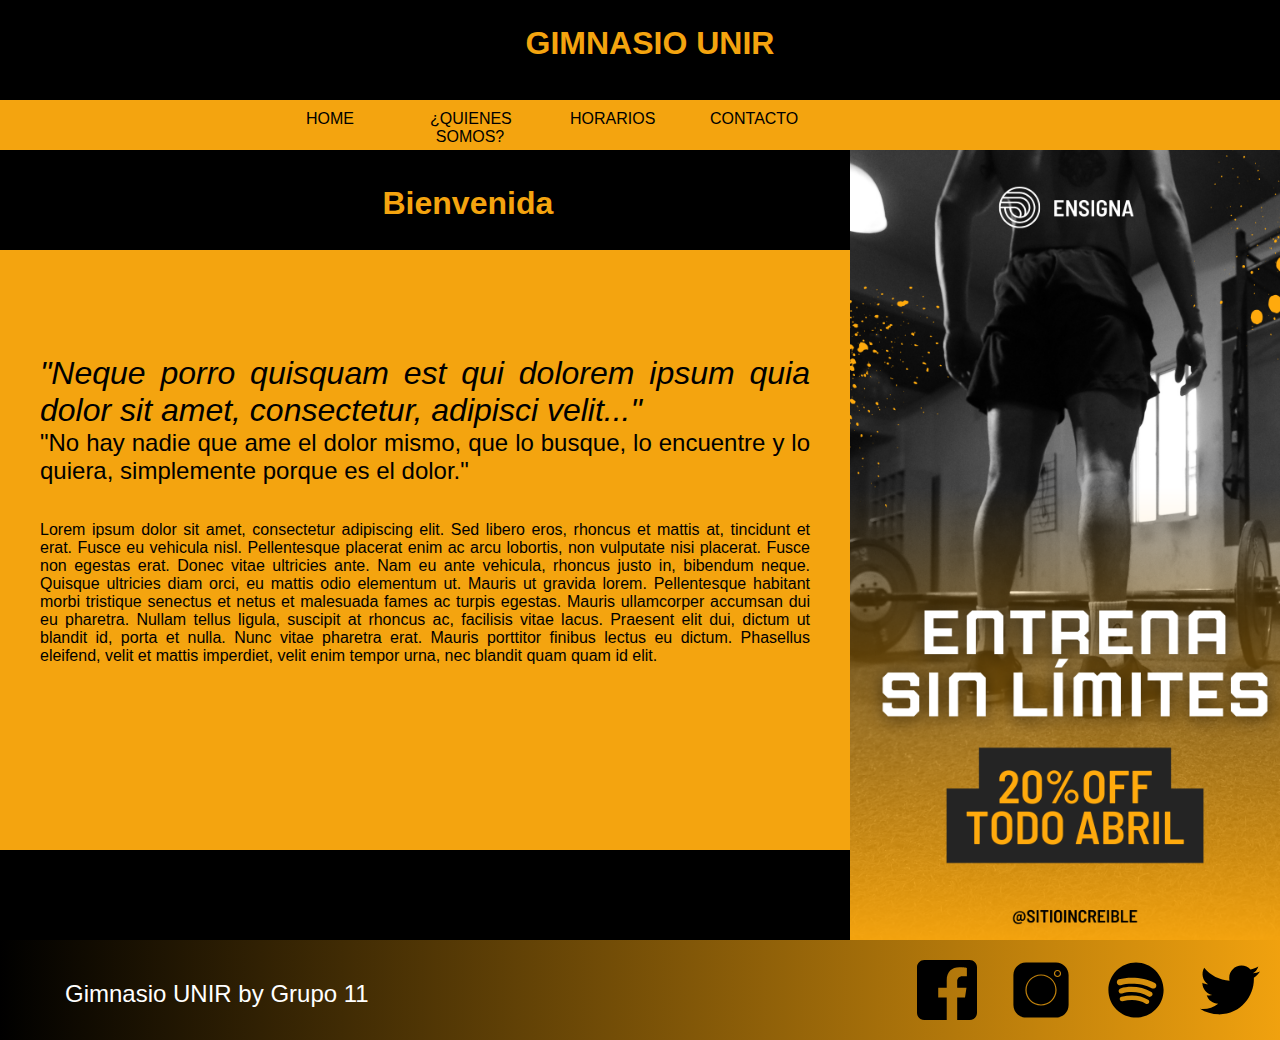
<file: GimnasioUnir/index.html>
<!DOCTYPE html>
<html lang="en">
<head>
    <meta charset="UTF-8">
    <meta http-equiv="X-UA-Compatible" content="IE=edge">
    <meta name="viewport" content="width=device-width, initial-scale=1.0">
    <link rel="stylesheet" href="style.css">
    <title>Gym</title>
</head>
<body>
        <div class="contenedor">
            <header class="cabecera">
                <h1>GIMNASIO UNIR</h1>
            </header>
            <nav>
                <ul class="menu">
                    <li><a href="" >HOME</a>
                        <ul>
                            <li><a href="#">Sub1</a></li>
                            <li><a href="#">Sub2</a></li>
                            <li><a href="#">Sub3</a></li>
                            <li><a href="#">Sub4</a></li>
                        </ul>
                    </li>
                    <li><a href="Quienessomos.html" >¿QUIENES SOMOS?</a>
                        <ul>
                            <li><a href="#">Sub1</a></li>
                            <li><a href="#">Sub2</a></li>
                            <li><a href="#">Sub3</a></li>
                        </ul>
                    </li>
                    <li><a href="horarios.html" >HORARIOS </a>
                        <ul>
                            <li><a href="#">Sub1</a></li>
                            <li><a href="#">Sub2</a></li>
                        </ul>
                    </li>
                    <li><a href="formularioinscripcion.html" >CONTACTO</a>
                        <ul>
                            <li><a href="#">Sub1</a></li>
                        </ul>
                    </li>
                </ul>
            </nav>
            <section>
                <header class="bienvenida">
                    <h1>Bienvenida</h1>
                </header>
                <article class="presentacion">
                    <p>
                        <em>"Neque porro quisquam est qui dolorem ipsum quia dolor sit amet, consectetur, adipisci velit..."</em>
                        <br>
                        <small>"No hay nadie que ame el dolor mismo, que lo busque, lo encuentre y lo quiera, simplemente porque es el dolor."</small>
                        <br>
                        <br>
                        <br>
                        Lorem ipsum dolor sit amet, consectetur adipiscing elit. Sed libero eros, rhoncus et mattis at, tincidunt et erat. Fusce eu vehicula nisl. Pellentesque placerat enim ac arcu lobortis, non vulputate nisi placerat. Fusce non egestas erat. Donec vitae ultricies ante. Nam eu ante vehicula, rhoncus justo in, bibendum neque. Quisque ultricies diam orci, eu mattis odio elementum ut. Mauris ut gravida lorem. Pellentesque habitant morbi tristique senectus et netus et malesuada fames ac turpis egestas. Mauris ullamcorper accumsan dui eu pharetra. Nullam tellus ligula, suscipit at rhoncus ac, facilisis vitae lacus. Praesent elit dui, dictum ut blandit id, porta et nulla. Nunc vitae pharetra erat. Mauris porttitor finibus lectus eu dictum. Phasellus eleifend, velit et mattis imperdiet, velit enim tempor urna, nec blandit quam quam id elit.</p>
                </article>
                <footer class="finalPresentacion"></footer>
            </section>
            <aside class="publicidadUno">
            </aside>
            <footer class="final">
                <p>Gimnasio UNIR by Grupo 11</p>
                <div class="iconos">
                    <img src="./img/facebook.svg" alt="">
                    <img src="./img/instagram.svg" alt="">
                    <img src="./img/spotify.svg" alt="">
                    <img src="./img/twiter.svg" alt="">
                </div>
            </footer>
        </div>
</body>
</html>
</file>
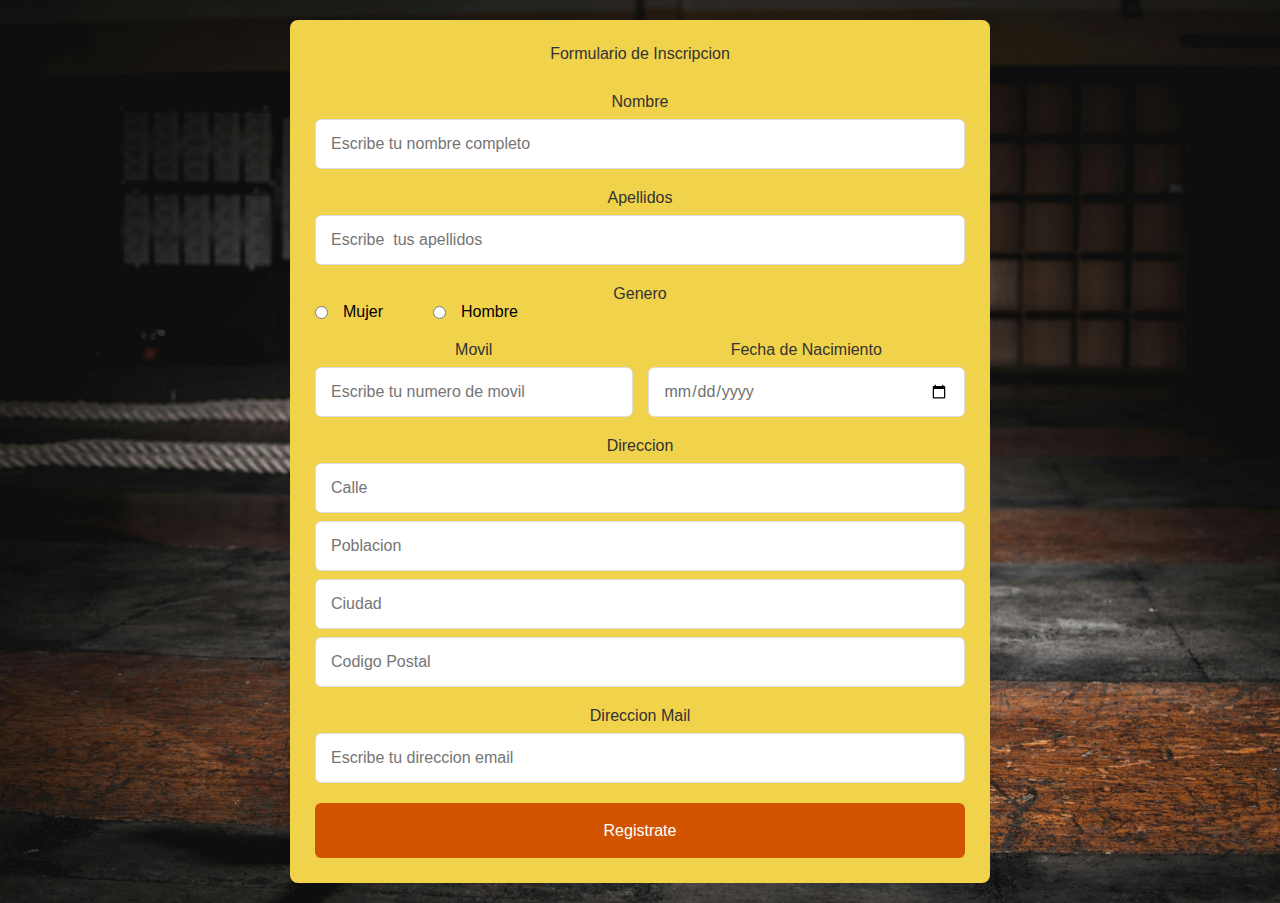
<file: GimnasioUnir/formularioinscripcion.html>
<!DOCTYPE html>
<html lang="en">
<head>
    <meta charset="UTF-8">
    <meta name="viewport" content="width=device-width, initial-scale=1.0">
    <link rel="stylesheet" href="style.css">
    <link rel="preconnect" href="https://fonts.googleapis.com">
   
<link rel="preconnect" href="https://fonts.gstatic.com" crossorigin>

    <title>Formulario Inscripcion Gym</title>
   
</head >
<body class="body">
    
    
    <section class="contenedorm"> 
          <header>Formulario de Inscripcion</header>
          <form action="#" class="form">
            <div class="registro">
                <label>Nombre </label>
                <input type="text" placeholder="Escribe tu nombre completo" required>
            </div>

            <div class="registro">
                <label>Apellidos </label>
                <input type="text" placeholder="Escribe  tus apellidos " required>
            </div>

            <div class="genero-registro">
                <h3>Genero</h3>
                <div class="genero-opcion">
                  <div class="genero">
                      <input type="radio" id="check" name="genero">
                      <label for="check-mujer">Mujer</label>
                  </div>
                  <div class="genero">
                      <input type="radio" id="check" name="genero">
                      <label for="check-hombre">Hombre</label>
                  </div>
                  
                </div>
              </div>

            <div class="doble">
                <div class="registro">
                    <label>Movil</label>
                    <input type="number" placeholder="Escribe tu numero de movil"  minlength="9" required>
                </div>

                <div class="registro">
                    <label>Fecha de Nacimiento </label>
                    <input type="date" required>    
                </div>
            </div>

            <div class="registro">
                <label>Direccion</label>
                <input type="text" placeholder="Calle" required>  
                <input type="text" placeholder="Poblacion" required>                
                <input type="text" placeholder="Ciudad" required>          
                <input type="number" placeholder="Codigo Postal" required>                     
            </div>

           

            <div class="registro">
                <label>Direccion Mail</label>
                <input type="email" placeholder="Escribe tu direccion email" required>
            </div>         

          

            <button>Registrate</button>
          </form>
    </section>

</body>
</html>
</file>
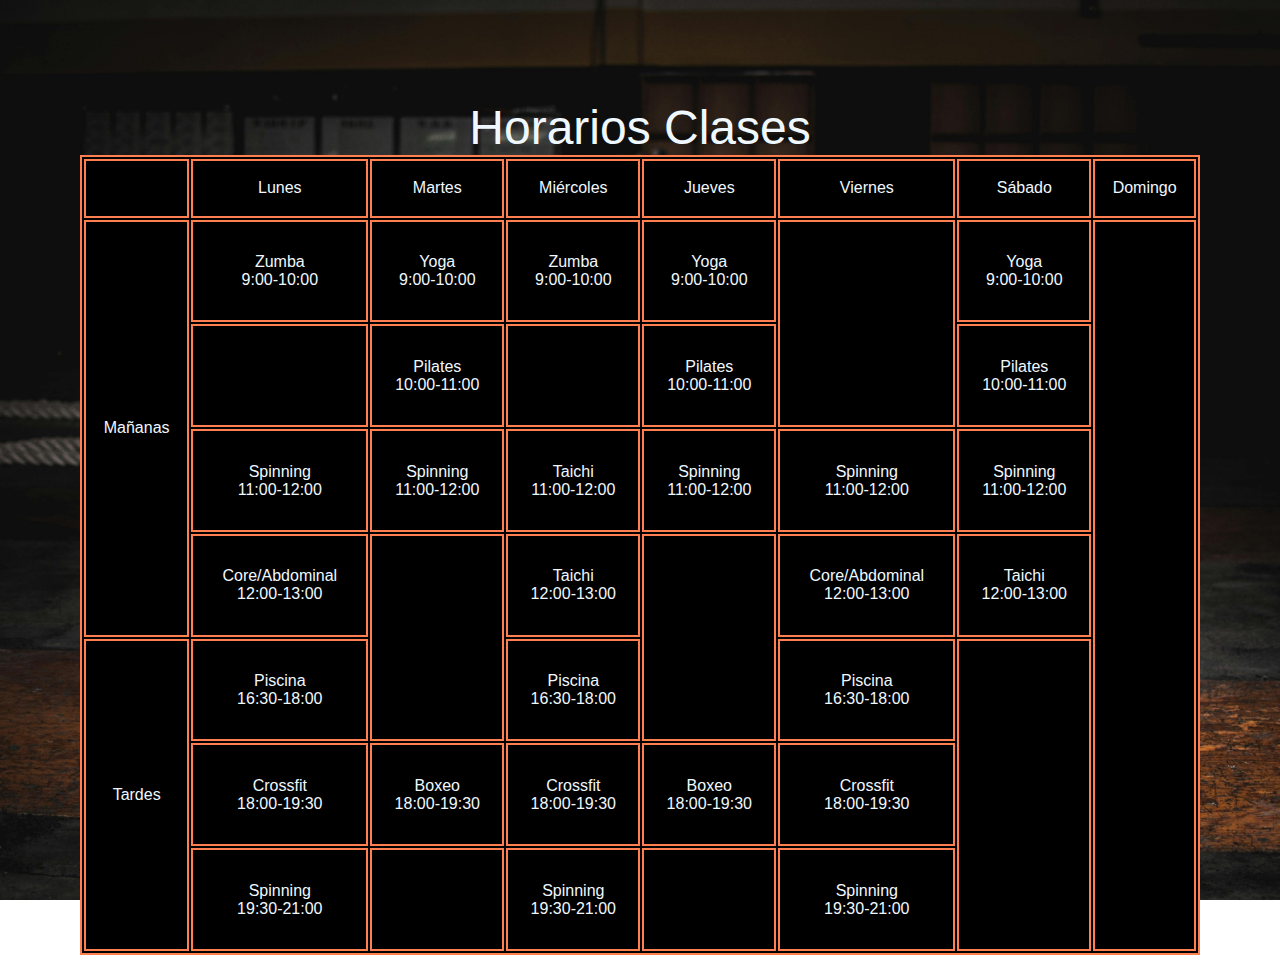
<file: GimnasioUnir/horarios.html>
<!DOCTYPE html>
<html lang="en">
<head>
    <meta charset="UTF-8">
    <meta name="viewport" content="width=device-width, initial-scale=1.0">
    <link rel="stylesheet" href="horarios.css">
    <title>Horarios</title>
</head>
<body class="body2">
    <table class="table2">
        <caption class="caption"> Horarios Clases </caption>
        <tr>
            <td></td>
            <td>Lunes</td>
            <td>Martes</td>
            <td>Miércoles</td>
            <td>Jueves</td>
            <td>Viernes</td>
            <td>Sábado</td>
            <td>Domingo</td>
        </tr>
        <tr>
            <td rowspan="4">Mañanas</td>
            <td><a href="https://www.youtube.com/watch?v=kILnhdTbG3k">Zumba <br> 9:00-10:00</td>
            <td><a href="https://www.youtube.com/watch?v=WamU36hXiNw">Yoga  <br> 9:00-10:00</td>
            <td><a href="https://www.youtube.com/watch?v=kILnhdTbG3k">Zumba <br> 9:00-10:00</td>
            <td><a href="https://www.youtube.com/watch?v=WamU36hXiNw">Yoga  <br> 9:00-10:00</td>
            <td rowspan="2"></td>
            <td><a href="https://www.youtube.com/watch?v=WamU36hXiNw">Yoga  <br> 9:00-10:00</td>
            <td rowspan="7"></td>
        </tr>
        <tr>
            <td></td>
            <td><a href="https://www.youtube.com/watch?v=kWEp5hy2mkU"></a>Pilates <br>10:00-11:00</td>
            <td></td>
            <td><a href="https://www.youtube.com/watch?v=kWEp5hy2mkU"></a>Pilates <br>10:00-11:00</td>
            <td><a href="https://www.youtube.com/watch?v=kWEp5hy2mkU"></a>Pilates <br>10:00-11:00</td>
            
        </tr>
        <tr>
            <td><a href="https://www.youtube.com/watch?v=qG06V9yyiNY">Spinning <br> 11:00-12:00</td>
            <td><a href="https://www.youtube.com/watch?v=qG06V9yyiNY">Spinning <br> 11:00-12:00</td>
            <td><a href="https://www.youtube.com/watch?v=7wt7ebNNrbY">Taichi <br> 11:00-12:00</td>
            <td><a href="https://www.youtube.com/watch?v=qG06V9yyiNY">Spinning <br> 11:00-12:00</td>
            <td><a href="https://www.youtube.com/watch?v=qG06V9yyiNY">Spinning <br> 11:00-12:00</td>
            <td><a href="https://www.youtube.com/watch?v=qG06V9yyiNY">Spinning <br> 11:00-12:00</td>
            
        </tr>
        <tr>
            <td><a href="https://www.youtube.com/watch?v=Bv00SMbu0JY">Core/Abdominal <br> 12:00-13:00</td>
            <td rowspan="2"></td>
            <td><a href="https://www.youtube.com/watch?v=7wt7ebNNrbY">Taichi <br> 12:00-13:00</td>
            <td rowspan="2"></td>
            <td><a href="https://www.youtube.com/watch?v=Bv00SMbu0JY">Core/Abdominal <br> 12:00-13:00</td>
            <td><a href="https://www.youtube.com/watch?v=7wt7ebNNrbY">Taichi <br> 12:00-13:00</td>
            
        </tr>
        <tr>
            <td rowspan="3">Tardes</td>
            <td><a href="https://www.youtube.com/watch?v=HO534FyeMu4">Piscina <br> 16:30-18:00</td>
            <td><a href="https://www.youtube.com/watch?v=HO534FyeMu4">Piscina <br> 16:30-18:00</td>
            <td><a href="https://www.youtube.com/watch?v=HO534FyeMu4">Piscina <br> 16:30-18:00</td>
            <td rowspan="3"></td>
            
        </tr>
        <tr>
            <td><a Crossfit href="https://www.youtube.com/watch?v=UbuKH01fSro">Crossfit <br> 18:00-19:30</td>
            <td><a Boxeo href="https://www.youtube.com/watch?v=-TB00Wi0KWE">Boxeo <br> 18:00-19:30</td>
            <td><a Crossfit href="https://www.youtube.com/watch?v=UbuKH01fSro">Crossfit <br> 18:00-19:30</td>
            <td><a Boxeo href="https://www.youtube.com/watch?v=-TB00Wi0KWE">Boxeo <br> 18:00-19:30</td>
            <td><a Crossfit href="https://www.youtube.com/watch?v=UbuKH01fSro">Crossfit <br> 18:00-19:30</td>         
        </tr>
        <tr>
            <td><a href="https://www.youtube.com/watch?v=qG06V9yyiNY">Spinning <br> 19:30-21:00</td>
            <td></td>
            <td><a href="https://www.youtube.com/watch?v=qG06V9yyiNY">Spinning <br> 19:30-21:00</td>
            <td></td>
            <td><a href="https://www.youtube.com/watch?v=qG06V9yyiNY">Spinning <br> 19:30-21:00</td>    
        </tr>
    </table>
</body>
</html>
</file>
<file: GimnasioUnir/style.css>
.contenedor {
    margin: 0 auto;
    width: 1300px;
    height: 1000px;
}

.cabecera {
    margin: 0 auto;
    background-color: #000000;
    width: 1300px;
    height: 100px;
    text-align: center;
}

.cabecera > h1 {
    color: #F4A40F;
    position: relative;
    top: 25%;
}

nav {
    margin:auto;
    width: 1300px;
    height: 50px;
    background-color: #F4A40F;
}

.menu {
    margin-left: 20%;
}

ul {
    list-style: none;
    
}

.menu li a {
    background-color: #F4A40F;
    color: #000000;
    text-decoration:none;
    text-align: center;
    padding: 10px 30px;
    display: block;
    width: 140px;
    height: 30px;
}

.menu li a:hover {
    background-color: #000000;
    border: #F4A40F 2px ridge;
    color: #ffffff;
}

.menu > li {
    float: left;
}

.menu li ul {
    display: none;
    min-width: 140px;
}

.menu li:hover > ul{
    display: block;
    position: relative;
    z-index: 1;
}

.publicidadUno {
    background-image: url(./img/publicidadUno.png);
    background-position: center;
    background-size: contain;
    background-repeat: no-repeat;
    position: relative;
    width: 450px;
    height: 800px;
    left: 850px;
    top: -800px;
    z-index: -1;
}

.bienvenida {
    width: 850px;
    height: 100px;
    position: relative;
    background-color: #000;
    z-index: -1;
}

.bienvenida > h1 {
    position: absolute;
    top : 35%;
    left: 45%;
    color: #F4A40F;
}

.presentacion {
    width: 850px;
    height: 600px;
    background-color: #F4A40F;
    position: relative;
    z-index: -1;
}

.presentacion p {
    position: absolute;
    top : 15%;
    padding: 15px 40px;
    color: #000000;
    text-align: justify;
}

em {
    font-size: 200%;
}

small {
    font-size: 150%;
}

.finalPresentacion {
    background-color: #000000;
    width: 850px;
    height: 100px;
}

.final {
    background: linear-gradient(to right, #000000, #F4A40F);
    width: 1300px;
    height: 100px;
    position: relative;
    top: -81%;
}

.final p {
    color: #ffffff;
    font-size: 150%;
    position: absolute;
    top: 40%;
    left: 5%;
}

.iconos {
    display: inline;
    width: 400px;
    position: absolute;
    top: 20%;
    right: 1%;
}

.iconos img {
    width: 60px;
    height: 60px;
    margin-left: 30px;
}
html{
    background: url(img/fondo.jpg);
    background-size: cover;
    text-align: center;
}
.tabla{
    margin: auto;
    background-position: center;
    font-family: Arial, Helvetica, sans-serif;
    border: 22px outset white;
    width: 800px;
    height: 600px;
    
} 
td, tr{
    font-weight: bold;
    text-align: center;
    font-family: Arial, Helvetica, sans-serif;
    width: 100%;
    height: 100%;
    margin-bottom: auto;
    padding: auto; 
}
body{
    text-align: justify;
}
#titulo{
    font-size: xx-large;
    font-family: Arial, Helvetica, sans-serif;
    color:#F4A40F
    
}
#titulo2{
    font-size: x-large;
    font-family: Arial, Helvetica, sans-serif;
    color:#F4A40F
}
.celda{
    font-size: small;
    font-family: Arial, Helvetica, sans-serif;
    color:#ffffff
}
#titulo3{
    font-size: medium;
    font-family: 'Times New Roman', Times, serif;
    
}
/* formulario*/
@import url('https://fonts.googleapis.com/css2?family=Poppins:ital,wght@0,100;0,200;0,300;0,400;0,500;0,600;0,700;0,800;0,900;1,100;1,200;1,300;1,400;1,500;1,600;1,700;1,800;1,900&family=Roboto:ital,wght@0,100;0,300;0,400;0,500;0,700;0,900;1,100;1,300;1,400;1,500;1,700;1,900&display=swap');

*{
  font-family: "Poppins", sans-serif;
  margin: 0;
  padding: 0;
  box-sizing: border-box;
}
.body{

min-height: 100vh;
display: flex;
align-items: center;
justify-content: center;
padding: 20px;
background:url(img/fondo.jpg);
background-size: cover;
text-align: center;

}
.contenedorm{
position: relative;
max-width: 700px;
width: 100%;
background: rgb(241, 210, 75);
padding: 25px;
border-radius: 8px;
box-shadow: 0 0 15px rgba(0, 0,0,0.1);
}
.contenedorm header {
    font: size 1.5em;
    color: #333;
    font-weight: 500;
    text-align: center;
}
.contenedorm .form{
    margin-top: 30px;
}
.form .registro{
    width: 100%;
    margin-top: 20px;
}
.registro label{
    color: #333;
}
.form .registro input{  
    height: 50px;
    width: 100%;
    overflow: none;
    font-size: 1em;
    color: #707070;
    margin-top: 8px;
    border: 1px solid#ddd;
    border-radius: 6px;
    padding: 0 15px;
}

.form .doble {
    display: flex;
    column-gap: 15px;
}


.form .genero-registro {
    margin-top: 20px;

}

.genero-registro h3{
    color: #333;
    font-size: 1em ;
    font-weight: 400;
    margin-top: 20px;
}

.form :where(.genero-opcion, .genero){
    display: flex;
    align-items: center ;
    column-gap: 50px;
    flex-wrap:wrap ;
}

.form .genero{
column-gap: 15px;
cursor: pointer;
}

.form :where(.genero input, .genero label) {
    cursor: pointer;

}

.form button{
    height: 55px;
    width:100% ;
    background-color: rgb(211,84,0);
    font-size: medium;
    color: #ffff;
    border: none;
    margin-top: 20px;
    cursor: pointer;
    border-radius: 6px; 
    transition: 1s;  
}
.form button:hover {
    background-color: rgb(160, 64, 0);

}
</file>
<file: GimnasioUnir/horarios.css>
*{
    font-family: Arial, Helvetica, sans-serif;
}
.body2{
    background-image: url(img/fondo.jpg);
    background-position: center;
    background-repeat: no-repeat;
    background-size: cover;
    background-attachment: fixed;
}
.table2{
    margin: auto;
    margin-top: 100px;
    height: 800px;
    width: 1120px;
    text-align: center;
    background-color:black;
    color: aliceblue;
}
table, tr, td{
    border: 2px solid;
    border-color: coral;
}
.caption{
    font-size: 48px;
}
a{
    text-decoration: none;
    color: inherit;
}
a:hover{
    color: coral;
}
td:hover{
    color: coral;
}
img{
    padding-top: 0%;
    height: 120px;
    width: 120px;
}
</file>
